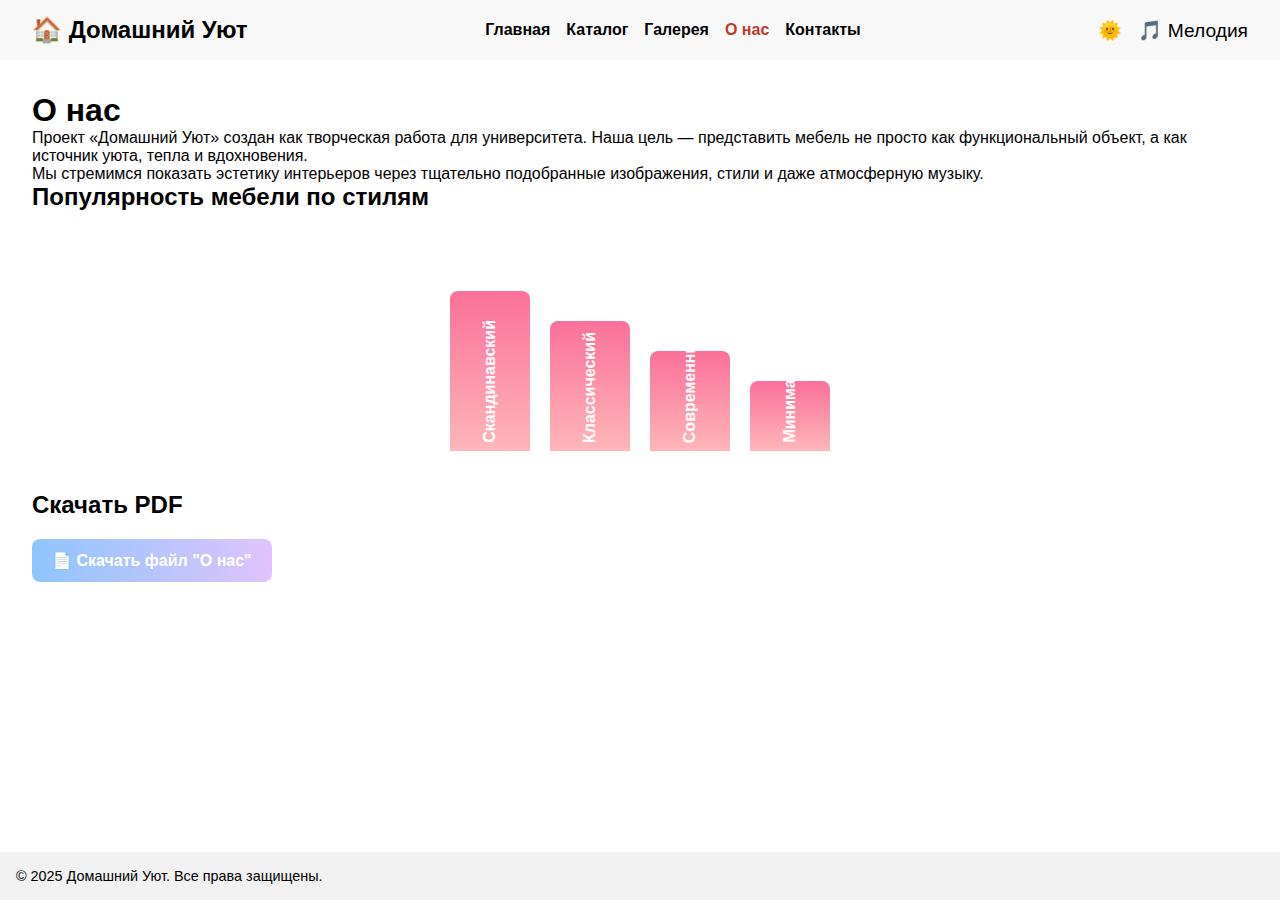
<file: about.html>
<!DOCTYPE html>
<html lang="ru" data-theme="light">
<head>
  <meta charset="UTF-8" />
  <meta name="viewport" content="width=device-width, initial-scale=1.0"/>
  <title>О нас — Домашний Уют</title>
  <link rel="stylesheet" href="css/styles.css" />
</head>
<body>
  <iframe src="player.html" style="display:none;" id="music-frame"></iframe>
  <header class="site-header">
    <div class="logo">🏠 Домашний Уют</div>
    <button class="burger" id="burger" aria-label="Меню">☰</button>
    <nav class="main-nav">
      <ul>
        <li><a href="index.html">Главная</a></li>
        <li><a href="catalog.html">Каталог</a></li>
        <li><a href="gallery.html">Галерея</a></li>
        <li><a href="about.html" class="active">О нас</a></li>
        <li><a href="contacts.html">Контакты</a></li>
      </ul>
    </nav>
    <div class="header-controls">
      <button id="theme-toggle" aria-label="Сменить тему">🌞</button>
      <div class="music-control">
        <button id="music-toggle" aria-label="Мелодия">🎵 Мелодия</button>
        <div id="track-menu" class="hidden">
          <button data-src="audio/cozy1.mp3">спокойный</button>
          <button data-src="audio/jazz.mp3">Джазз</button>
          <button data-src="audio/lofi.mp3">Лофи</button>
        </div>
      </div>
    </div>
  </header>

  <main>
    <section class="about">
      <h1>О нас</h1>
      <p>
        Проект «Домашний Уют» создан как творческая работа для университета.
        Наша цель — представить мебель не просто как функциональный объект, а как источник уюта, тепла и вдохновения.
      </p>
      <p>
        Мы стремимся показать эстетику интерьеров через тщательно подобранные изображения, стили и даже атмосферную музыку.
      </p>

      <h2>Популярность мебели по стилям</h2>
      <div class="chart-container">
        <div class="bar" style="--value: 80%">
          <span>Скандинавский</span>
        </div>
        <div class="bar" style="--value: 65%">
          <span>Классический</span>
        </div>
        <div class="bar" style="--value: 50%">
          <span>Современный</span>
        </div>
        <div class="bar" style="--value: 35%">
          <span>Минимализм</span>
        </div>
      </div>
    </section>
    <h2>Скачать PDF</h2>
    <a href="assets/about_us_domashniy_uyut.pdf" download class="download-btn">📄 Скачать файл "О нас"</a>
  </main>

  <footer class="site-footer">
    <p>© 2025 Домашний Уют. Все права защищены.</p>
  </footer>

  <audio id="global-audio" autoplay loop></audio>
  <script src="js/main.js"></script>
</body>
</html>
</file>
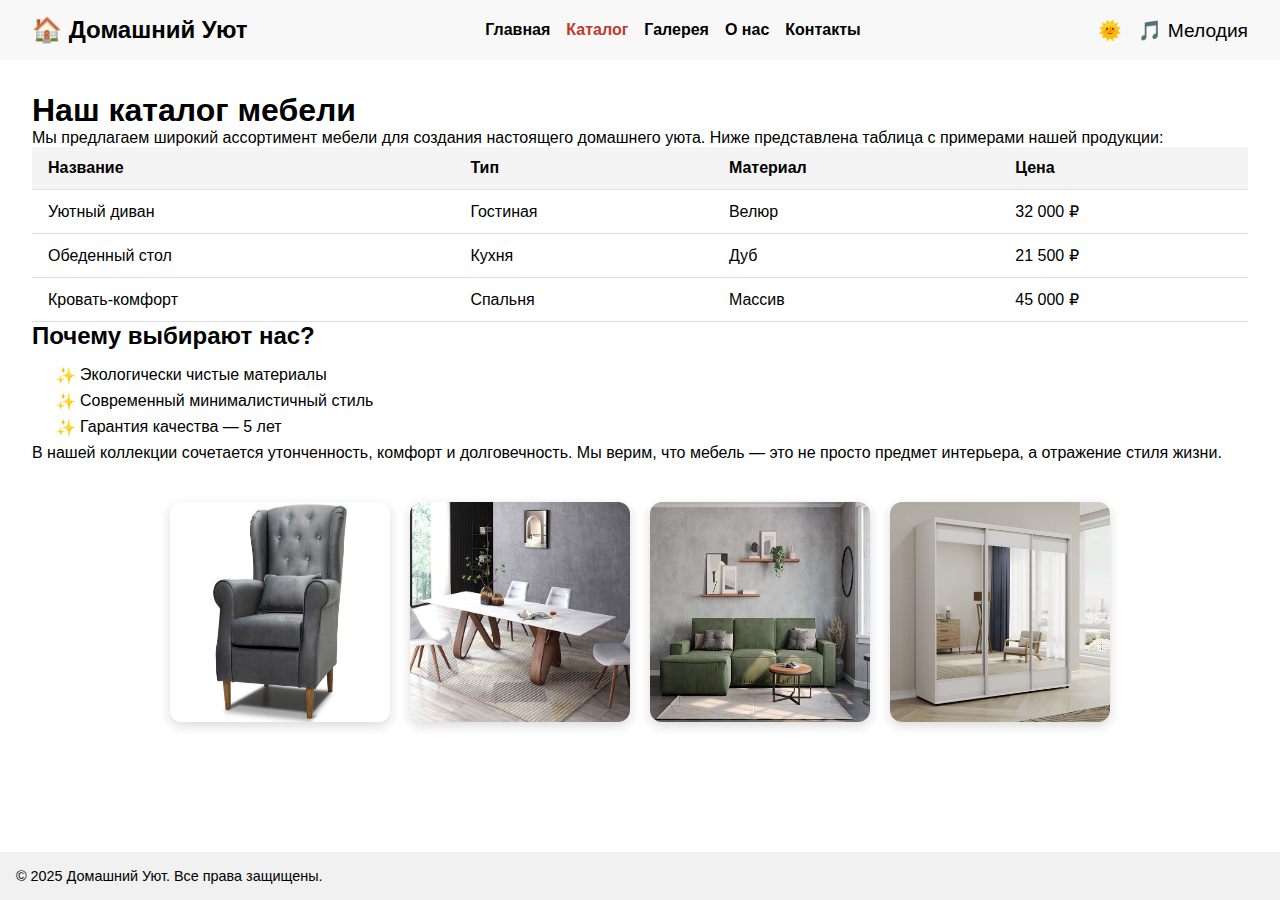
<file: catalog.html>
<!DOCTYPE html>
<html lang="ru" data-theme="light">
<head>
  <meta charset="UTF-8">
  <meta name="viewport" content="width=device-width, initial-scale=1.0">
  <title>Каталог — Домашний Уют</title>
  <link rel="stylesheet" href="css/styles.css">
  <script src="js/main.js" defer></script>
</head>
<body>
  <iframe src="player.html" style="display:none;" id="music-frame"></iframe>
  <header class="site-header">
    <div class="logo">🏠 Домашний Уют</div>
    <button class="burger" id="burger" aria-label="Меню">☰</button>
    <nav class="main-nav">
      <ul>
        <li><a href="index.html">Главная</a></li>
        <li><a href="catalog.html" class="active">Каталог</a></li>
        <li><a href="gallery.html">Галерея</a></li>
        <li><a href="about.html">О нас</a></li>
        <li><a href="contacts.html">Контакты</a></li>
      </ul>
    </nav>
    <div class="header-controls">
      <button id="theme-toggle" aria-label="Сменить тему">🌞</button>
      <div class="music-control">
        <button id="music-toggle" aria-label="Мелодия">🎵 Мелодия</button>
        <div id="track-menu" class="hidden">
          <button data-src="audio/cozy1.mp3">спокойный</button>
          <button data-src="audio/jazz.mp3">Джазз</button>
          <button data-src="audio/lofi.mp3">Лофи</button>
        </div>
      </div>
    </div>
  </header>

  <main class="catalog-content">
    <section>
      <h1>Наш каталог мебели</h1>
      <p>Мы предлагаем широкий ассортимент мебели для создания настоящего домашнего уюта. Ниже представлена таблица с примерами нашей продукции:</p>
      <div class="table-wrapper">
            <table class="fancy-table">
                <thead>
                <tr>
                    <th>Название</th>
                    <th>Тип</th>
                    <th>Материал</th>
                    <th>Цена</th>
                </tr>
                </thead>
                <tbody>
                <tr>
                    <td>Уютный диван</td>
                    <td>Гостиная</td>
                    <td>Велюр</td>
                    <td>32 000 ₽</td>
                </tr>
                <tr>
                    <td>Обеденный стол</td>
                    <td>Кухня</td>
                    <td>Дуб</td>
                    <td>21 500 ₽</td>
                </tr>
                <tr>
                    <td>Кровать-комфорт</td>
                    <td>Спальня</td>
                    <td>Массив</td>
                    <td>45 000 ₽</td>
                </tr>
                </tbody>
            </table>
        </div>
    </section>

    <section>
      <h2>Почему выбирают нас?</h2>
      <ul class="custom-markers">
        <li>Экологически чистые материалы</li>
        <li>Современный минималистичный стиль</li>
        <li>Гарантия качества — 5 лет</li>
      </ul>

      <p>В нашей коллекции сочетается утонченность, комфорт и долговечность. Мы верим, что мебель — это не просто предмет интерьера, а отражение стиля жизни.</p>

    </section>

    <section class="product-gallery">
        <img src="media/kreslo.jpg" alt="Кресло">
        <img src="media/stol.jpg" alt="Стол">
        <img src="media/divan.jpg" alt="Диван">
        <img src="media/shkaf.jpg" alt="Шкаф">
    </section>
  </main>

  <footer class="site-footer">
    <p>&copy; 2025 Домашний Уют. Все права защищены.</p>
  </footer>

  <audio id="global-audio" autoplay loop></audio>
</body>
</html>
</file>
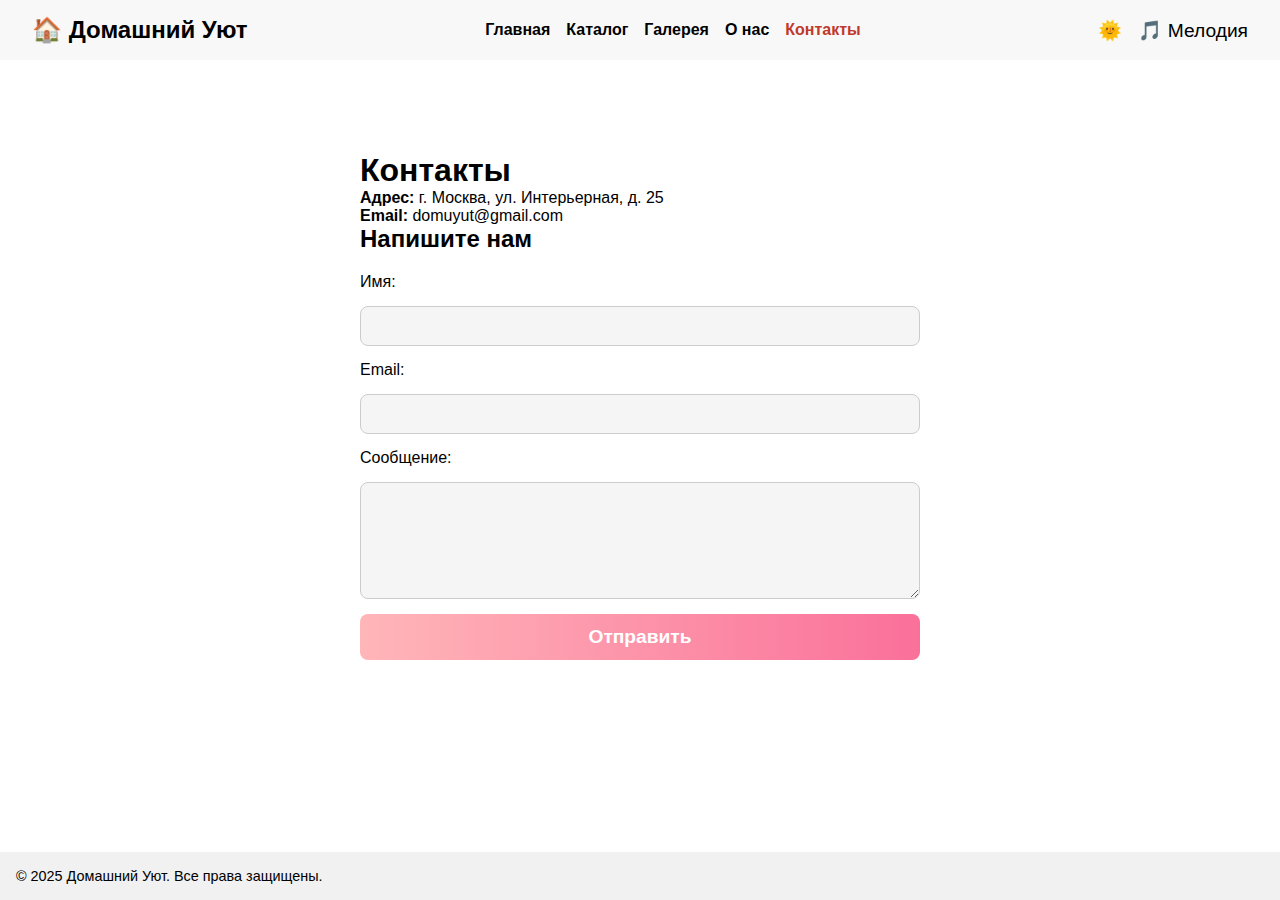
<file: contacts.html>
<!DOCTYPE html>
<html lang="ru" data-theme="light">
<head>
  <meta charset="UTF-8" />
  <meta name="viewport" content="width=device-width, initial-scale=1.0"/>
  <title>Контакты — Домашний Уют</title>
  <link rel="stylesheet" href="css/styles.css" />
</head>
<body>
  <iframe src="player.html" style="display:none;" id="music-frame"></iframe>
  <header class="site-header">
    <div class="logo">🏠 Домашний Уют</div>
    <button class="burger" id="burger" aria-label="Меню">☰</button>
    <nav class="main-nav">
      <ul>
        <li><a href="index.html">Главная</a></li>
        <li><a href="catalog.html">Каталог</a></li>
        <li><a href="gallery.html">Галерея</a></li>
        <li><a href="about.html">О нас</a></li>
        <li><a href="contacts.html" class="active">Контакты</a></li>
      </ul>
    </nav>
    <div class="header-controls">
      <button id="theme-toggle" aria-label="Сменить тему">🌞</button>
      <div class="music-control">
        <button id="music-toggle" aria-label="Мелодия">🎵 Мелодия</button>
        <div id="track-menu" class="hidden">
          <button data-src="audio/cozy1.mp3">спокойный</button>
          <button data-src="audio/jazz.mp3">Джазз</button>
          <button data-src="audio/lofi.mp3">Лофи</button>
        </div>
      </div>
    </div>
  </header>

  <main>
    <section class="contacts">
      <h1>Контакты</h1>
      <p><strong>Адрес:</strong> г. Москва, ул. Интерьерная, д. 25</p>
      <p><strong>Email:</strong> domuyut@gmail.com</p>

      <h2>Напишите нам</h2>
      <form class="contact-form">
        <label for="name">Имя:</label>
        <input type="text" id="name" name="name" required />

        <label for="email">Email:</label>
        <input type="email" id="email" name="email" required />

        <label for="message">Сообщение:</label>
        <textarea id="message" name="message" rows="5" required></textarea>

        <button type="submit">Отправить</button>
      </form>
    </section>
  </main>

  <footer class="site-footer">
    <p>© 2025 Домашний Уют. Все права защищены.</p>
  </footer>

  <audio id="global-audio" autoplay loop></audio>
  <script src="js/main.js"></script>
</body>
</html>
</file>
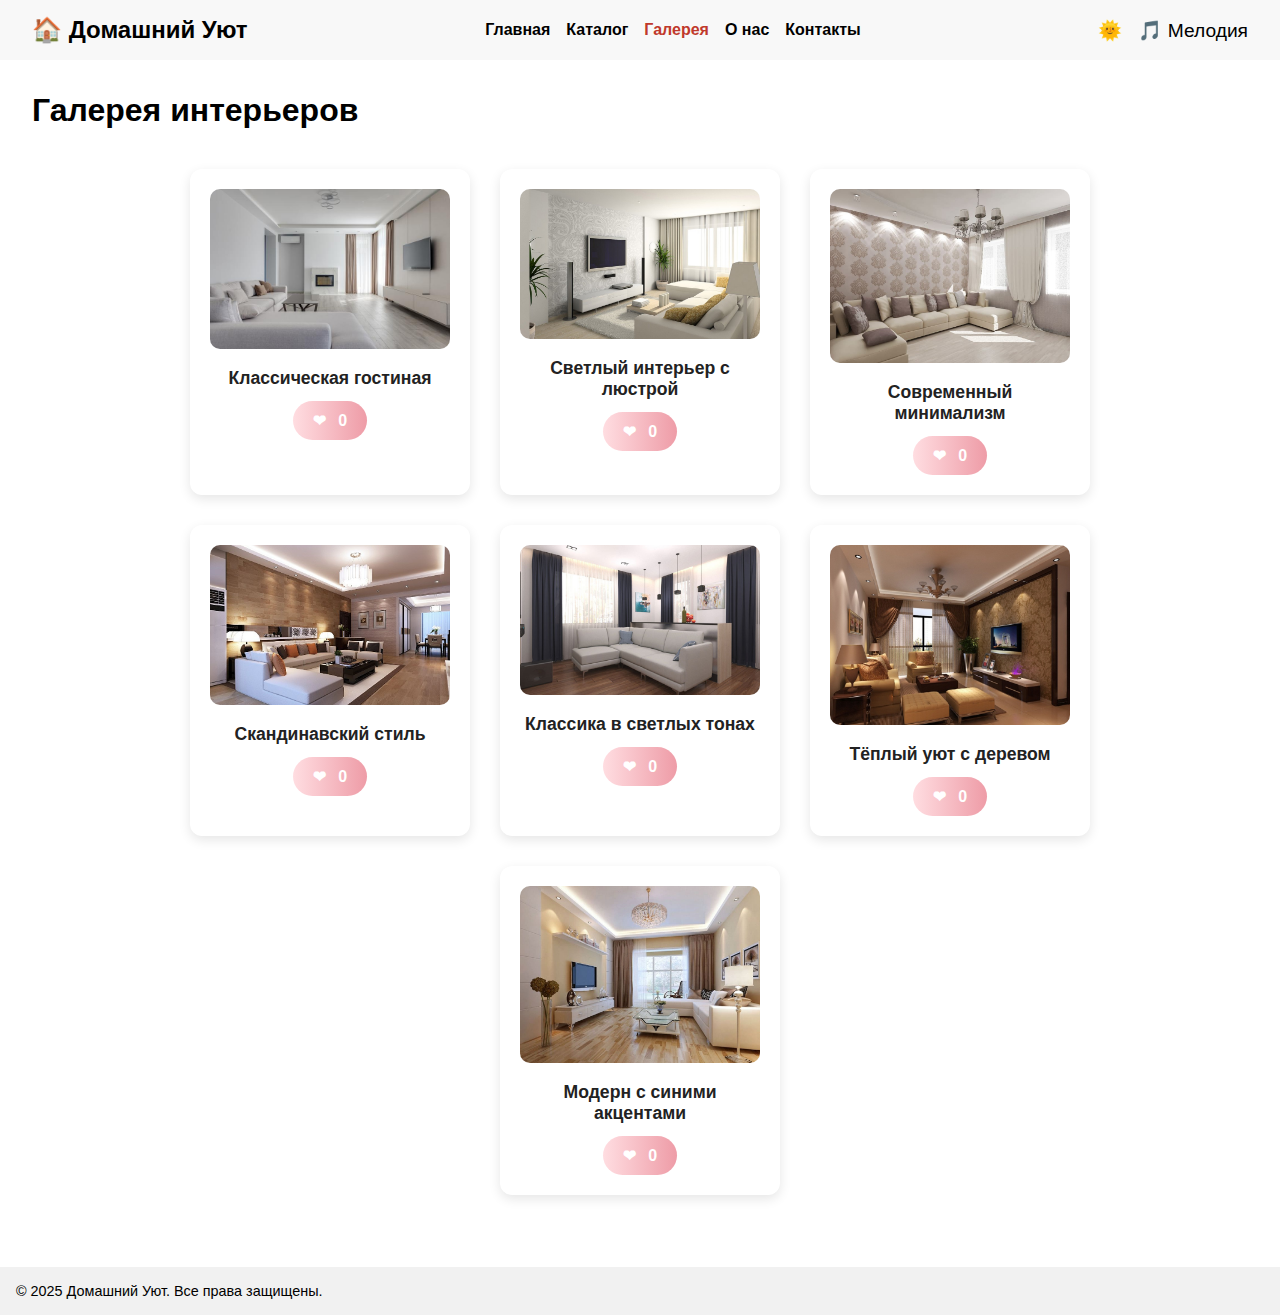
<file: gallery.html>
<!DOCTYPE html>
<html lang="ru" data-theme="light">
<head>
  <meta charset="UTF-8">
  <meta name="viewport" content="width=device-width, initial-scale=1">
  <title>Галерея — Домашний Уют</title>
  <link rel="stylesheet" href="css/styles.css">
</head>
<body>
  <iframe src="player.html" style="display:none;" id="music-frame"></iframe>
  <header class="site-header">
    <div class="logo">🏠 Домашний Уют</div>
    <button class="burger" id="burger" aria-label="Меню">☰</button>
    <nav class="main-nav">
      <ul>
        <li><a href="index.html">Главная</a></li>
        <li><a href="catalog.html">Каталог</a></li>
        <li><a href="gallery.html" class="active">Галерея</a></li>
        <li><a href="about.html">О нас</a></li>
        <li><a href="contacts.html">Контакты</a></li>
      </ul>
    </nav>
    <div class="header-controls">
      <button id="theme-toggle" aria-label="Сменить тему">🌞</button>
      <div class="music-control">
        <button id="music-toggle" aria-label="Мелодия">🎵 Мелодия</button>
        <div id="track-menu" class="hidden">
          <button data-src="audio/cozy1.mp3">спокойный</button>
          <button data-src="audio/jazz.mp3">Джазз</button>
          <button data-src="audio/lofi.mp3">Лофи</button>
        </div>
      </div>
    </div>
  </header>

  <main>
    <h1 class="centered-title">Галерея интерьеров</h1>

    <section class="gallery">
      <div class="card">
        <img src="assets/gallery1.jpg" alt="Классическая гостиная">
        <h3>Классическая гостиная</h3>
        <button class="like-btn" data-id="item1">❤ <span>0</span></button>
      </div>
      <div class="card">
        <img src="assets/gallery2.jpg" alt="Светлый интерьер с люстрой">
        <h3>Светлый интерьер с люстрой</h3>
        <button class="like-btn" data-id="item2">❤ <span>0</span></button>
      </div>
      <div class="card">
        <img src="assets/gallery3.jpg" alt="Современный минимализм">
        <h3>Современный минимализм</h3>
        <button class="like-btn" data-id="item3">❤ <span>0</span></button>
      </div>
      <div class="card">
        <img src="assets/gallery4.jpg" alt="Скандинавский стиль">
        <h3>Скандинавский стиль</h3>
        <button class="like-btn" data-id="item4">❤ <span>0</span></button>
      </div>
      <div class="card">
        <img src="assets/gallery5.jpg" alt="Классика в светлых тонах">
        <h3>Классика в светлых тонах</h3>
        <button class="like-btn" data-id="item5">❤ <span>0</span></button>
      </div>
      <div class="card">
        <img src="assets/gallery6.jpg" alt="Тёплый уют с деревом">
        <h3>Тёплый уют с деревом</h3>
        <button class="like-btn" data-id="item6">❤ <span>0</span></button>
      </div>
      <div class="card">
        <img src="assets/gallery7.jpg" alt="Модерн с синими акцентами">
        <h3>Модерн с синими акцентами</h3>
        <button class="like-btn" data-id="item7">❤ <span>0</span></button>
      </div>
    </section>
  </main>

  <footer class="site-footer">
    <p>&copy; 2025 Домашний Уют. Все права защищены.</p>
  </footer>

  <audio id="global-audio" autoplay loop></audio>

  <script src="js/main.js"></script>
</body>
</html>
</file>
<file: css/styles.css>
* {
  margin: 0;
  padding: 0;
  box-sizing: border-box;
}

html, body {
  max-width: 100%;
  overflow-x: hidden;
}

/* Базовые переменные для тем */
:root {
  --background-main: #ffffff;
  --background-secondary: #f5f5f5;
  --text-main: #222222;
  --card-background: #ffffff;
  --bg-color: #ffffff;
  --text-color: #000000;
  --accent-color: #c0392b;
  --header-bg: #f8f8f8;
  --footer-bg: #f1f1f1;
  --table-border: #ddd;
  --table-header: #f4f4f4;
}

[data-theme="dark"] {
  --background-main: #121212;
  --background-secondary: #1e1e1e;
  --text-main: #f1f1f1;
  --card-background: #1e1e1e;
  --bg-color: #1e1e1e;
  --text-color: #f0f0f0;
  --accent-color: #e74c3c;
  --header-bg: #2c2c2c;
  --footer-bg: #2c2c2c;
  --table-border: #444;
  --table-header: #333;
}

body {
  display: flex;
  flex-direction: column;
  font-family: sans-serif;
  background-color: var(--bg-color);
  color: var(--text-color);
  min-height: 100vh;
}

main {
  flex: 1;
  padding: 2rem;
}

header.site-header, footer.site-footer {
  background-color: var(--header-bg);
  padding: 1rem 2rem;
  display: flex;
  justify-content: space-between;
  align-items: center;
  flex-wrap: wrap;
}

.logo {
  font-size: 1.5rem;
  font-weight: bold;
}

.main-nav ul {
  list-style: none;
  display: flex;
  gap: 1rem;
  margin: 0;
  padding: 0;
}

.main-nav a {
  text-decoration: none;
  color: var(--text-color);
  font-weight: bold;
}

.main-nav a.active {
  color: var(--accent-color);
}

.header-controls {
  display: flex;
  gap: 1rem;
  align-items: center;
}

button {
  cursor: pointer;
  background: none;
  border: none;
  font-size: 1.2rem;
  color: var(--text-color);
}

.music-control {
  position: relative;
}

#track-menu {
  position: absolute;
  top: 2rem;
  left: 0;
  display: flex;
  flex-direction: column;
  background: var(--header-bg);
  border: 1px solid var(--accent-color);
  padding: 0.5rem;
  z-index: 10;
}

#track-menu.hidden {
  display: none;
}

.hero {
  padding: 2rem;
  text-align: center;
}

.background-video {
  width: 100%;
  max-height: 400px;
  object-fit: cover;
  border-radius: 10px;
  margin-top: 1rem;
}

footer.site-footer {
  background-color: var(--footer-bg);
  text-align: center;
  padding: 1rem;
  font-size: 0.9rem;
  color: var(--text-color);
  margin-top: auto;
}

/* Стили для таблицы */
.table-wrapper {
  overflow-x: auto;
  max-width: 100%;
}

.fancy-table {
  width: 100%;
  border-collapse: collapse;
  min-width: 600px; /* не сжимается слишком сильно */
}

.fancy-table thead {
  background-color: var(--table-header);
}

.fancy-table th,
.fancy-table td {
  padding: 0.75rem 1rem;
  text-align: left;
  border-bottom: 1px solid var(--table-border);
}

.fancy-table tr:hover {
  background-color: rgba(0, 0, 0, 0.03);
}

/* Стили для списка с художественными маркерами */
.custom-markers {
  list-style: none;
  padding-left: 1.5rem;
  margin-top: 1rem;
}

.custom-markers li {
  position: relative;
  padding-left: 1.5rem;
  margin-bottom: 0.5rem;
}

.custom-markers li::before {
  content: "✨";
  position: absolute;
  left: 0;
  top: 0;
}

.product-gallery {
  display: flex;
  gap: 20px;
  justify-content: center;
  flex-wrap: wrap; /* позволяет красиво адаптироваться под мобильные */
  margin: 40px 0;
}

.product-gallery img {
  width: 220px;
  height: auto;
  border-radius: 12px;
  box-shadow: 0 4px 12px rgba(0,0,0,0.15);
  transition: transform 0.3s ease;
}

.product-gallery img:hover {
  transform: scale(1.05);
}

/* Контейнер галереи */
.gallery {
  display: flex;
  flex-wrap: wrap;
  gap: 30px;
  justify-content: center;
  padding: 40px 20px;
  max-width: 1200px;
  margin: 0 auto;
}

/* Карточка изображения */
.card {
  background-color: var(--card-background);
  color: var(--text-main);
  border-radius: 12px;
  padding: 20px;
  width: 280px;
  box-shadow: 0 4px 12px rgba(0,0,0,0.1);
  text-align: center;
  transition: background 0.2s ease, color 0.2s ease;
}

.card img {
  width: 100%;
  height: auto;
  border-radius: 10px;
  margin-bottom: 15px;
}

.card h3 {
  font-size: 1.1rem;
  margin-bottom: 12px;
}

/* Кнопка лайка */
.like-btn {
  background: linear-gradient(to right, #ffdde1, #ee9ca7);
  color: #fff;
  border: none;
  padding: 10px 20px;
  border-radius: 25px;
  cursor: pointer;
  font-weight: bold;
  font-size: 1rem;
  transition: background 0.3s ease;
}

/* Градиент будет усиливаться через JS — цвета обновятся по числу лайков */
.like-btn span {
  margin-left: 8px;
}

/* При наведении */
.like-btn:hover {
  transform: scale(1.05);
}

.chart-container {
  display: flex;
  gap: 20px;
  margin: 40px auto;
  justify-content: center;
  align-items: flex-end;
  height: 200px;
  max-width: 800px;
}

.bar {
  --value: 50%;
  width: 80px;
  background: linear-gradient(to top, #ffb6b9, #fa709a);
  height: var(--value);
  border-radius: 8px 8px 0 0;
  position: relative;
  transition: height 0.3s ease;
  display: flex;
  align-items: flex-end;
  justify-content: center;
  color: white;
  font-weight: bold;
}

.bar span {
  writing-mode: vertical-rl;
  transform: rotate(180deg);
  margin-bottom: 8px;
}

.contacts {
  max-width: 600px;
  margin: 40px auto;
  padding: 20px;
}

.contact-form {
  display: flex;
  flex-direction: column;
  gap: 15px;
  margin-top: 20px;
}

.contact-form input,
.contact-form textarea {
  padding: 10px;
  border: 1px solid #ccc;
  border-radius: 8px;
  background-color: var(--background-secondary, #f5f5f5);
  color: var(--text-main, #222);
  font-size: 1rem;
}

.contact-form button {
  padding: 12px;
  border: none;
  border-radius: 8px;
  background: linear-gradient(to right, #ffb6b9, #fa709a);
  color: white;
  font-weight: bold;
  cursor: pointer;
  transition: background 0.3s ease;
}

.contact-form button:hover {
  background: linear-gradient(to right, #ff6a6a, #d71e28);
}

.download-btn {
  display: inline-block;
  margin-top: 20px;
  padding: 12px 20px;
  background: linear-gradient(to right, #8EC5FC, #E0C3FC);
  color: #fff;
  font-weight: bold;
  border-radius: 8px;
  text-decoration: none;
  transition: background 0.3s ease;
}

.download-btn:hover {
  background: linear-gradient(to right, #667eea, #764ba2);
}

.burger {
  display: none;
  background: none;
  font-size: 28px;
  border: none;
  cursor: pointer;
}

/* Адаптив под мобильные */
@media (max-width: 768px) {
  .main-nav ul {
    display: none;
    flex-direction: column;
    background: var(--background-secondary);
    position: absolute;
    top: 60px;
    right: 20px;
    padding: 15px;
    border-radius: 10px;
    box-shadow: 0 0 10px rgba(0,0,0,0.1);
  }

  .main-nav ul.active {
    display: flex;
  }

  .burger {
    display: block;
  }
}
</file>
